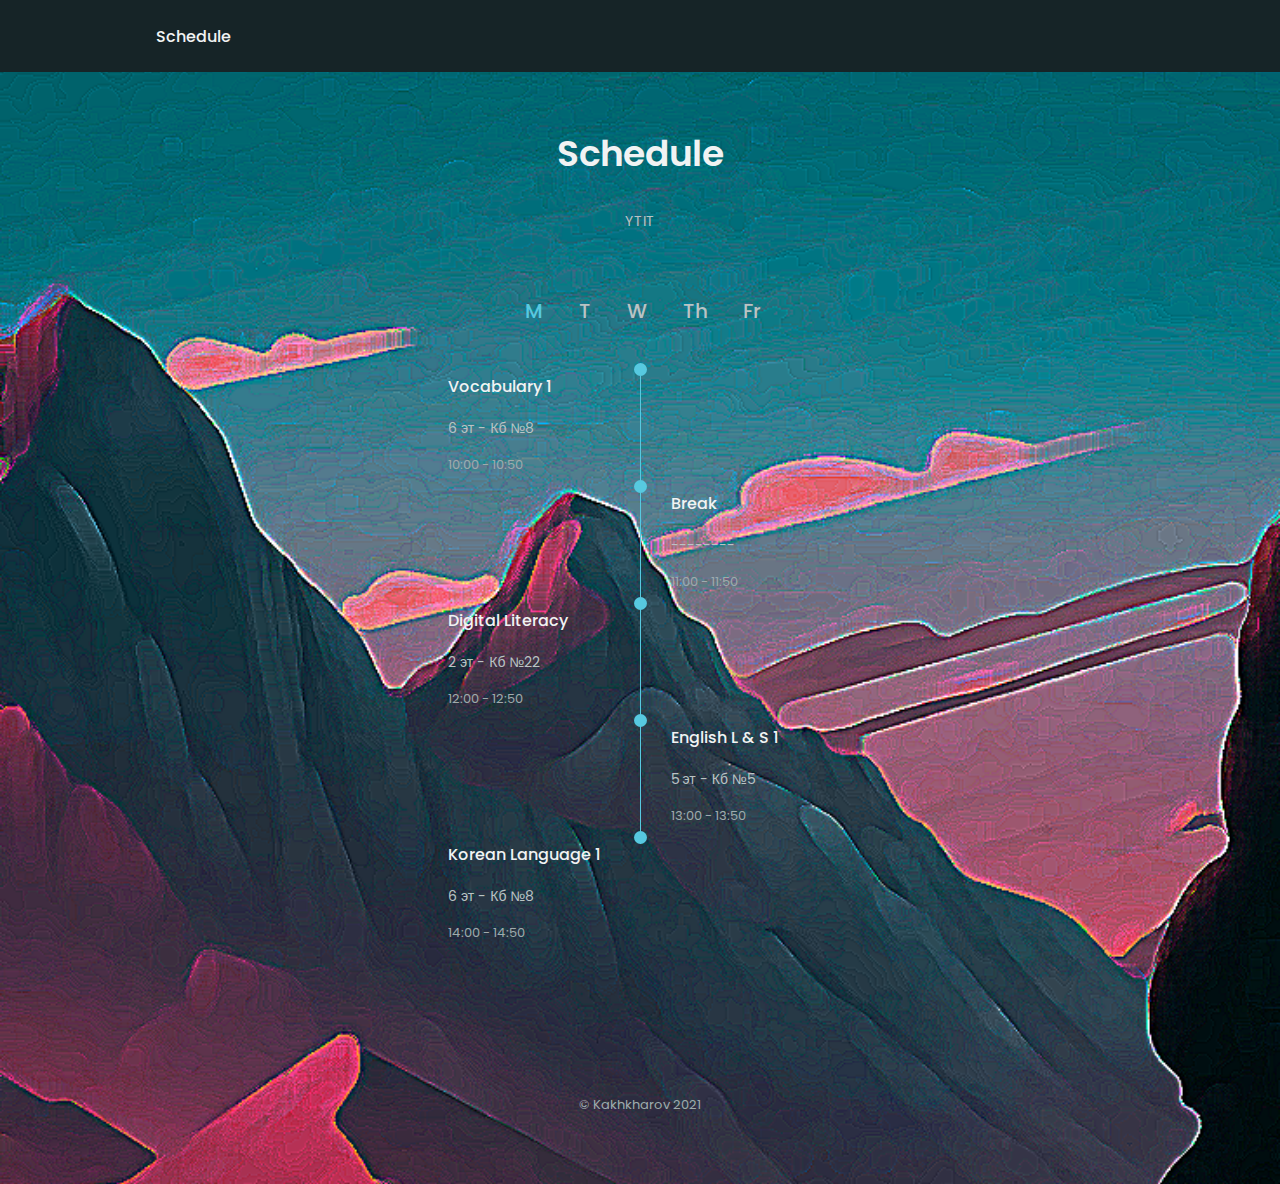
<file: index.html>
<!DOCTYPE html>
    <html lang="en">
    <head>
        <meta charset="UTF-8">
        <meta name="viewport" content="width=device-width, initial-scale=1.0">

        <!--==================== UNICONS ====================-->
        <link rel="stylesheet" href="https://unicons.iconscout.com/release/v4.0.0/css/line.css">
        
        <!--==================== SWIPER CSS ====================-->
        <link rel="stylesheet" href="assets/css/swiper-bundle.min.css">
        
        <!--==================== CSS ====================-->
        <link rel="stylesheet" href="assets/css/styles.css">

        <title>Kakhkharov</title>
    </head>
    <body>
        

       
        <!--==================== HEADER ====================-->
        <header class="header" id="header">
            <nav class="nav container" >
                <a href="#" class="nav__logo">Schedule</a>

                <div class="nav__btns">
                    <!-- Theme change button -->
                    <!-- <i class="uil uil-moon change-theme" id="theme-button"></i> -->
                </div>
            </nav>
        </header>

        <!--==================== MAIN ====================-->
        <main class="main">
            

            <!--==================== SCHEDULE ====================-->
             <section class="qualification section">
                <h2 class="section__title">Schedule</h2>
                <span class="section__subtitle">YTIT</span>


                <div class="qualification__container container">
                    <div class="qualification__tabs">
                        <div class="qualification__button button--flex qualification__active" data-target="#monday">
                            <i class="uil uil-ninja qualification__icon"></i>
                            M
                        </div>

                        <div class="qualification__button button--flex" data-target="#tuesday">
                            <i class="uil uil-grin-tongue-wink-alt qualification__icon"></i>
                            T
                        </div>
                        <div class="qualification__button button--flex" data-target="#wednesday">
                            <i class="uil uil-surprise qualification__icon"></i>
                            W
                        </div>
                        <div class="qualification__button button--flex" data-target="#thursday">
                            <i class="uil uil-unamused qualification__icon"></i>
                            Th
                        </div>
                        <div class="qualification__button button--flex" data-target="#friday">
                            <i class="uil uil-smile-wink-alt qualification__icon"></i>
                            Fr
                        </div>
                    </div>

                    <div class="qualification__sections"  >
                        <!--==================== MONDAY ====================-->
                        <div class="qualification__content qualification__active" data-content id="monday">
                            <!--==================== COURSE 1 ====================-->
                            <div class="qualification__data">
                                <div>
                                    <h3 class="qualification__title">Vocabulary 1</h3>
                                    <span class="qualification__subtitle">6 эт - Кб №8</span>
                                    <div class="qualification__calendar">
                                        <i class="uil uil-calendar-alt"></i>
                                        10:00 - 10:50
                                    </div>
                                </div>
                                <div>
                                    <span class="qualification__rounder"></span>
                                    <span class="qualification__line"></span>
                                </div>
                            </div>

                            <!--==================== COURSE 2====================-->
                            <div class="qualification__data">
                                <div>

                                </div>
                                <div>
                                    <span class="qualification__rounder"></span>
                                    <span class="qualification__line"></span>
                                </div>
                                <div>
                                    <h3 class="qualification__title">Break</h3>
                                    <span class="qualification__subtitle">--------</span>
                                    <div class="qualification__calendar">
                                        <i class="uil uil-calendar-alt"></i>
                                        11:00 - 11:50
                                    </div>
                                </div>
                            
                            </div>

                            <!--==================== COURSE 3 ====================-->
                            <div class="qualification__data">
                                <div>
                                    <h3 class="qualification__title">Digital Literacy</h3>
                                    <span class="qualification__subtitle">2 эт - Кб №22</span>
                                    <div class="qualification__calendar">
                                        <i class="uil uil-calendar-alt"></i>
                                        12:00 - 12:50
                                    </div>
                                </div>
                                <div>
                                    <span class="qualification__rounder"></span>
                                    <span class="qualification__line"></span>
                                </div>
                            </div>

                             <!--==================== COURSE 4====================-->
                             <div class="qualification__data">
                                <div>

                                </div>
                                <div>
                                    <span class="qualification__rounder"></span>
                                    <span class="qualification__line"></span>
                                </div>
                                <div>
                                    <h3 class="qualification__title">English L & S 1 </h3>
                                    <span class="qualification__subtitle">5 эт - Кб №5</span>
                                    <div class="qualification__calendar">
                                        <i class="uil uil-calendar-alt"></i>
                                        13:00 - 13:50
                                    </div>
                                </div>
                            
                            </div>
                            <!--==================== COURSE 5 ====================-->
                            <div class="qualification__data">
                                <div>
                                    <h3 class="qualification__title">Korean Language 1</h3>
                                    <span class="qualification__subtitle">6 эт - Кб №8</span>
                                    <div class="qualification__calendar">
                                        <i class="uil uil-calendar-alt"></i>
                                        14:00 - 14:50
                                    </div>
                                </div>
                                <div>
                                    <span class="qualification__rounder"></span>
<!--                                     <span class="qualification__line"></span> -->
                                </div>
                            </div>

                        

                             
                        </div>












                        <!--==================== TUESDAY 2====================-->
                        <div class="qualification__content" data-content id="tuesday">
                            <!--==================== COURSE 1 ====================-->
                            <div class="qualification__data">
                                <div>
                                    <h3 class="qualification__title">English L & S (1)</h3>
                                    <span class="qualification__subtitle">6 эт - Кб №8</span>
                                    <div class="qualification__calendar">
                                        <i class="uil uil-calendar-alt"></i>
                                        9:00 - 9:50
                                    </div>
                                </div>
                                <div>
                                    <span class="qualification__rounder"></span>
                                    <span class="qualification__line"></span>
                                </div>
                            </div>

                            <!--==================== COURSE 2====================-->
                            <div class="qualification__data">
                                <div>

                                </div>
                                <div>
                                    <span class="qualification__rounder"></span>
                                    <span class="qualification__line"></span>
                                </div>
                                <div>
                                    <h3 class="qualification__title">Introduction to Literature </h3>
                                    <span class="qualification__subtitle">1 эт - Кб №9</span>
                                    <div class="qualification__calendar">
                                        <i class="uil uil-calendar-alt"></i>
                                        10:00 - 10:50
                                    </div>
                                </div>
                            
                            </div>

                            <!--==================== COURSE 3 ====================-->
                            <div class="qualification__data">
                                <div>
                                    <h3 class="qualification__title">Introduction History</h3>
                                    <span class="qualification__subtitle">6 эт - Кб №6</span>
                                    <div class="qualification__calendar">
                                        <i class="uil uil-calendar-alt"></i>
                                        11:00 - 11:50
                                    </div>
                                </div>
                                <div>
                                    <span class="qualification__rounder"></span>
                                    <span class="qualification__line"></span>
                                </div>
                            </div>

                             <!--==================== COURSE 4====================-->
                             <div class="qualification__data">
                                <div>

                                </div>
                                <div>
                                    <span class="qualification__rounder"></span>
                                    <span class="qualification__line"></span>
                                </div>
                                <div>
                                    <h3 class="qualification__title">Break</h3>
                                    <span class="qualification__subtitle">--------</span>
                                    <div class="qualification__calendar">
                                        <i class="uil uil-calendar-alt"></i>
                                        12:00 - 12:50
                                    </div>
                                </div>
                            
                            </div>


                             <!--==================== COURSE 5 ====================-->
                             <div class="qualification__data">
                                <div>
                                    <h3 class="qualification__title">Academic Reading</h3>
                                    <span class="qualification__subtitle">6 эт - Кб №10</span>
                                    <div class="qualification__calendar">
                                        <i class="uil uil-calendar-alt"></i>
                                        13:00 - 13:50
                                    </div>
                                </div>
                                <div>
                                    <span class="qualification__rounder"></span>
                                    <span class="qualification__line"></span>
                                </div>
                            </div>
                            
                             <!--==================== COURSE 6====================-->
                             <div class="qualification__data">
                                <div>

                                </div>
                                <div>
                                    <span class="qualification__rounder"></span>
<!--                                     <span class="qualification__line"></span> -->
                                </div>
                                <div>
                                    <h3 class="qualification__title">Introduction To Academic Writing 1</h3>
                                    <span class="qualification__subtitle">6 эт - Кб №8</span>
                                    <div class="qualification__calendar">
                                        <i class="uil uil-calendar-alt"></i>
                                        14:00 - 14:50
                                    </div>
                                </div>
                            
                            </div>

                           
                            
                             
                           

                            
                        </div>























                        <!--==================== WED ====================-->
                        <div class="qualification__content" data-content id="wednesday">
                             <!--==================== COURSE 1 ====================-->
                             <div class="qualification__data">
                                <div>
                                    <h3 class="qualification__title">Academic Reading 1</h3>
                                    <span class="qualification__subtitle">6 эт - Кб №10</span>
                                    <div class="qualification__calendar">
                                        <i class="uil uil-calendar-alt"></i>
                                        10:00 - 10:50
                                    </div>
                                </div>
                                <div>
                                    <span class="qualification__rounder"></span>
                                    <span class="qualification__line"></span>
                                </div>
                            </div>

                            <!--==================== COURSE 2====================-->
                            <div class="qualification__data">
                                <div>

                                </div>
                                <div>
                                    <span class="qualification__rounder"></span>
                                    <span class="qualification__line"></span>
                                </div>
                                <div>
                                    <h3 class="qualification__title">Korean Language 1 </h3>
                                    <span class="qualification__subtitle">6 эт - Кб №8</span>
                                    <div class="qualification__calendar">
                                        <i class="uil uil-calendar-alt"></i>
                                        11:00 - 11:50
                                    </div>
                                </div>
                            
                            </div>

                            <!--==================== COURSE 3 ====================-->
                            <div class="qualification__data">
                                <div>
                                    <h3 class="qualification__title">Break</h3>
                                    <span class="qualification__subtitle">-------</span>
                                    <div class="qualification__calendar">
                                        <i class="uil uil-calendar-alt"></i>
                                        12:00 - 12:50
                                    </div>
                                </div>
                                <div>
                                    <span class="qualification__rounder"></span>
                                    <span class="qualification__line"></span>
                                </div>
                            </div>

                             <!--==================== COURSE 4====================-->
                             <div class="qualification__data">
                                <div>

                                </div>
                                <div>
                                    <span class="qualification__rounder"></span>
                                    <span class="qualification__line"></span>
                                </div>
                                <div>
                                    <h3 class="qualification__title">Digital Literacy</h3>
                                    <span class="qualification__subtitle">2 эт - Кб №22</span>
                                    <div class="qualification__calendar">
                                        <i class="uil uil-calendar-alt"></i>
                                        13:00 - 13:50
                                    </div>
                                </div>
                            
                            </div>


                             <!--==================== COURSE 5 ====================-->
                             <div class="qualification__data">
                                <div>
                                    <h3 class="qualification__title">Vocabulary 1</h3>
                                    <span class="qualification__subtitle">5 эт - Кб №6</span>
                                    <div class="qualification__calendar">
                                        <i class="uil uil-calendar-alt"></i>
                                        14:00 - 14:50
                                    </div>
                                </div>
                                <div>
                                    <span class="qualification__rounder"></span>
                                    <span class="qualification__line"></span>
                                </div>
                            </div>



                            
                            <!--==================== COURSE 6====================-->
                            <div class="qualification__data">
                                <div>

                                </div>
                                <div>
                                    <span class="qualification__rounder"></span>
                                    <!-- <span class="qualification__line"></span> -->
                                </div>
                                <div>
                                    <h3 class="qualification__title">Introduction to History </h3>
                                    <span class="qualification__subtitle">6 эт - Кб №9</span>
                                    <div class="qualification__calendar">
                                        <i class="uil uil-calendar-alt"></i>
                                        15:00 - 15:50
                                    </div>
                                </div>
                            
                            </div>
                        </div>















                         <!--==================== THURSDAY ====================-->
                         <div class="qualification__content" data-content id="thursday">
                              <!--==================== COURSE 0====================-->
                            <div class="qualification__data">
                                <div>

                                </div>
                                <div>
                                    <span class="qualification__rounder"></span>
                                    <span class="qualification__line"></span>
                                </div>
                                <div>
                                    <h3 class="qualification__title">Introduction to Literature</h3>
                                    <span class="qualification__subtitle">4 эт - Кб №1</span>
                                    <div class="qualification__calendar">
                                        <i class="uil uil-calendar-alt"></i>
                                        12:00 - 12:50
                                    </div>
                                </div>
                            
                            </div>
                            <!--==================== COURSE 1 ====================-->
                            <div class="qualification__data">
                                <div>
                                    <h3 class="qualification__title">Introduction to Academic Writing (1)</h3>
                                    <span class="qualification__subtitle">6 эт - Кб №8</span>
                                    <div class="qualification__calendar">
                                        <i class="uil uil-calendar-alt"></i>
                                        13:00 - 13:50
                                    </div>
                                </div>
                                <div>
                                    <span class="qualification__rounder"></span>
                                    <span class="qualification__line"></span>
                                </div>
                            </div>

                            <!--==================== COURSE 2====================-->
                            <div class="qualification__data">
                                <div>

                                </div>
                                <div>
                                    <span class="qualification__rounder"></span>
                                    <span class="qualification__line"></span>
                                </div>
                                <div>
                                    <h3 class="qualification__title">Break</h3>
                                    <span class="qualification__subtitle">--------</span>
                                    <div class="qualification__calendar">
                                        <i class="uil uil-calendar-alt"></i>
                                        14:00 - 14:50
                                    </div>
                                </div>
                            
                            </div>

                            <!--==================== COURSE 3 ====================-->
                            <div class="qualification__data">
                                <div>
                                    <h3 class="qualification__title">Academic Reading (1)</h3>
                                    <span class="qualification__subtitle">6 эт - Кб №9</span>
                                    <div class="qualification__calendar">
                                        <i class="uil uil-calendar-alt"></i>
                                        15:00 - 15:50
                                    </div>
                                </div>
                                <div>
                                    <span class="qualification__rounder"></span>
                                    <span class="qualification__line"></span>
                                </div>
                            </div>

                             <!--==================== COURSE 4====================-->
                             <div class="qualification__data">
                                <div>

                                </div>
                                <div>
                                    <span class="qualification__rounder"></span>
                                    <!-- <span class="qualification__line"></span> -->
                                </div>
                                <div>
                                    <h3 class="qualification__title">English L & S (1)</h3>
                                    <span class="qualification__subtitle">6 эт - Кб №9</span>
                                    <div class="qualification__calendar">
                                        <i class="uil uil-calendar-alt"></i>
                                        16:00 - 16:50
                                    </div>
                                </div>
                            
                            </div>


                
                           

                            
                        </div>
















                         <!--==================== FRIDAY 5====================-->
                         <div class="qualification__content" data-content id="friday">
                            <!--==================== COURSE 1 ====================-->
                            <div class="qualification__data">
                                <div>
                                    <h3 class="qualification__title">Korean Language 1</h3>
                                    <span class="qualification__subtitle">6 эт - Кб №9</span>
                                    <div class="qualification__calendar">
                                        <i class="uil uil-calendar-alt"></i>
                                        11:00 - 11:50
                                    </div>
                                </div>
                                <div>
                                    <span class="qualification__rounder"></span>
                                    <span class="qualification__line"></span>
                                </div>
                            </div>

                            <!--==================== COURSE 2====================-->
                            <div class="qualification__data">
                                <div>

                                </div>
                                <div>
                                    <span class="qualification__rounder"></span>
                                    <span class="qualification__line"></span>
                                </div>
                                <div>
                                    <h3 class="qualification__title">Vocabulary 1</h3>
                                    <span class="qualification__subtitle">6 эт - Кб №9</span>
                                    <div class="qualification__calendar">
                                        <i class="uil uil-calendar-alt"></i>
                                        12:00 - 12:50
                                    </div>
                                </div>
                            
                            </div>

                            <!--==================== COURSE 3 ====================-->
                            <div class="qualification__data">
                                <div>
                                    <h3 class="qualification__title">Introduction to Academic Writing 1</h3>
                                    <span class="qualification__subtitle">6 эт - Кб №10</span>
                                    <div class="qualification__calendar">
                                        <i class="uil uil-calendar-alt"></i>
                                        13:00 - 13:50
                                    </div>
                                </div>
                                <div>
                                    <span class="qualification__rounder"></span>
                                    <span class="qualification__line"></span>
                                </div>
                            </div>

                             <!--==================== COURSE 4====================-->
                             <div class="qualification__data">
                                <div>

                                </div>
                                <div>
                                    <span class="qualification__rounder"></span>
                                    <!-- <span class="qualification__line"></span> -->
                                </div>
                                <div>
                                    <h3 class="qualification__title">Korean Language 1</h3>
                                    <span class="qualification__subtitle">5 эт - Кб №23</span>
                                    <div class="qualification__calendar">
                                        <i class="uil uil-calendar-alt"></i>
                                        14:00 - 14:50
                                    </div>
                                </div>
                            
                            </div>

                            
                        </div>






                    </div>
                </div>

            </section>
        </main>

        <!--==================== FOOTER ====================-->
        <footer class="footer">
            <div class="footer__bg">
    
                <p class="footer__copy">&#169; Kakhkharov 2021</p>
            </div>
            
        </footer>
        
        <!--==================== SCROLL TOP ====================-->
        <a href="" class="scrollup" id="scroll-up">
            <i class="uil uil-arrow-up scrollup__icon"></i>
        </a>

        <!--==================== SWIPER JS ====================-->
        <script src="assets/js/swiper-bundle.min.js"></script>

        <!--==================== MAIN JS ====================-->
        <script src="assets/js/main.js"></script>
    </body>
</html>
</file>
<file: assets/css/styles.css>
/*==================== GOOGLE FONTS ====================*/
@import url('https://fonts.googleapis.com/css2?family=Poppins:wght@400;500;600&display=swap');

/*==================== VARIABLES CSS ====================*/
:root {
    --header-height: 3rem;

    /*========== Colors ==========*/
    /* Change favorite color */
    --hue-color: 190; /*Purple 250 - Green 142 - Blue 230 - Pink 340*/

    /* HSL color mode */
     --first-color: hsl(var(--hue-color), 69%, 61%);
    --first-color-second: hsl(var(--hue-color), 69%, 61%);
    --first-color-alt: hsl(var(--hue-color), 57%, 53%);
    --first-color-lighter: hsl(var(--hue-color), 92%, 85%);
    --title-color: hsl(var(--hue-color), 8%, 15%);
    --text-color: hsl(var(--hue-color), 8%, 45%);
    --text-color-light: hsl(var(--hue-color), 8%, 65%);
    --input-color: hsl(var(--hue-color), 70%, 96%);
    --body-color: hsl(var(--hue-color), 60%, 99%);
    --container-color: #FFF;
    --scroll-bar-color: hsl(var(--hue-color), 12%, 90%);
    --scroll-thumb-color: hsl(var(--hue-color), 12%, 80%);

    --first-color-second: hsl(var(--hue-color), 30%, 8%);
    --title-color: hsl(var(--hue-color), 8%, 95%);
    --text-color: hsl(var(--hue-color), 8%, 75%);
    --input-color: hsl(var(--hue-color), 29%, 16%);
    --body-color: hsl(var(--hue-color), 28%, 12%);
    --container-color: hsl(var(--hue-color), 29%, 16%);

    /*========== Font and typography ==========*/
    --body-font: 'Poppins', sans-serif;

    /* .5rem = 8px, 1rem = 16px, 1.5rem = 24px ... */
    --big-font-size: 2rem;
    --h1-font-size: 1.5rem;
    --h2-font-size: 1.25rem;
    --h3-font-size: 1.125rem;
    --normal-font-size: .938rem;
    --small-font-size: .831rem;
    --smaller-font-size: .75rem;

    /*========== Font weight ==========*/
    --font-medium: 500;
    --font-semi-bold: 600;

    /*========== Margines Bottom ==========*/
    /* .25rem = 4px, .5rem = 8px, .75rem = 12px ... */
    --mb-0-25: .25rem;
    --mb-0-5: .5rem;
    --mb-0-75: .75rem;
    --mb-1: 1rem;
    --mb-1-5: 1.5rem;
    --mb-2: 2rem;
    --mb-2-5: 2.5rem;
    --mb-3: 3rem;

    /*========== z index ==========*/
    --z-tooltip: 10;
    --z-fixed: 100;
    --z-modal: 1000;
}

/* Font size for large devices */
@media screen and (min-width: 968px) {
    :root {
        --big-font-size: 3rem;
        --h1-font-size: 2.25rem;
        --h2-font-size: 1.5rem;
        --h3-font-size: 1.25rem;
        --normal-font-size: 1rem;
        --small-font-size: .875rem;
        --smaller-font-size: .813rem;
    }
}

/*========== Variables Dark theme ==========*/


body{
    background: url(../video/final-new.png) no-repeat;
    background-size: cover;
    height: 100%;
    width: 100%;
}

body.dark-theme{
    
    /* HSL color mode */
    /* --first-color-second: hsl(var(--hue-color), 30%, 8%);
    --title-color: hsl(var(--hue-color), 8%, 95%);
    --text-color: hsl(var(--hue-color), 8%, 75%);
    --input-color: hsl(var(--hue-color), 29%, 16%);
    --body-color: hsl(var(--hue-color), 28%, 12%);
    --container-color: hsl(var(--hue-color), 29%, 16%); */
}

/*========== Button Dark/Light ==========*/

.nav__btns{
    display: flex;
    align-items: center;
}

/* .change-theme{
    font-size: 1.25rem;
    color: var(--title-color);
    margin-right: var(--mb-1);
    cursor: pointer;
} */


.change-theme:hover{
    color: var(--first-color);
}

/*==================== BASE ====================*/
*{
    box-sizing: border-box;
    padding: 0;
    /* margin: 0; */
}


html{
    scroll-behavior: smooth;
}

body{
    margin: 0 0 var(--header-height) 0;
    font-family: var(--body-font);
    font-size: var(--normal-font-size);
    background-color: var(--body-color);
    color: var(--text-color);
}

h1,h2,h3,h4{
    color: var(--title-color);
    font-weight: var(--font-semi-bold);
}

ul{
    list-style: none;
}

a{
    text-decoration: none;
}

img{
    max-width: 100%;
    height: auto;
}

/*==================== REUSABLE CSS CLASSES ====================*/
.section{
    padding: 2rem 0 4rem;
}

.section__title{
    font-size: var(--h1-font-size);
}

.section__subtitle{
    display: block;
    font-size: var(--small-font-size);
    margin-bottom: var(--mb-3);
}


.section__title,
.section__subtitle{
    text-align: center;
}

/*==================== LAYOUT ====================*/
.container{
    max-width: 768px;
    margin-left: var(--mb-1-5);
    margin-right: var(--mb-1-5);
}



.grid{
    display: grid;
    gap: 1.5rem;
}


.header{
    width: 100%;
    position: fixed;
    bottom: 0;
    left: 0;
    z-index: var(--z-fixed);
    background-color: var(--body-color);
}


/*==================== NAV ====================*/

.nav{
    max-width: 968px;
    height: var(--header-height);
    display: flex;
    justify-content: space-between;
    align-items: center;
}


.nav__logo,
.nav__toggle{
    color: var(--title-color);
    font-weight: var(--font-medium);
}


.nav__logo:hover{
    color: var(--first-color);
}


.nav__toggle{
    font-size: 1.1rem;
    cursor: pointer;
}

.nav__toggle:hover{
    color: var(--first-color);
}


@media screen and (max-width: 767px) {
    .nav__menu{
        position: fixed;
        bottom: -100%;
        left: 0;
        width: 100%;
        background-color: var(--body-color);
        padding: 2rem 1.5rem 4rem;
        box-shadow: 0 -1px 4px rgba(0, 0, 0, .15);
        border-radius: 1.5rem 1.5rem 0 0;
        transition: .3s;
    }
    
}


.nav__list{
    grid-template-columns: repeat(3, 1fr);
    gap: 2rem;
}


.nav__link{
    display: flex;
    flex-direction: column;
    align-items: center;
    font-size: var(--small-font-size);
    color: var(--title-color);
    font-weight: var(--font-medium);
}

.nav__link:hover{
    color: var(--first-color);
}

.nav__icon{
    font-size: 1.2rem;
}

.nav__close{
    position: absolute;
    right: 1.3rem;
    bottom: .5rem;
    font-size: 1.5rem;
    cursor: pointer;
    color: var(--first-color);
}

.nav__close:hover{
    color: var(--first-color-alt);
}



/* show menu */
.show-menu{
    bottom: 0;
}

/* Active link */
.active-link{
    color: var(--first-color);
}

/* Change background header */

.scroll-header{
    box-shadow: 0 -5px 4px rgba(0, 0, 0, .15);
}


/*==================== BUTTONS ====================*/

.button{
    display: inline-block;
    background-color: var(--first-color);
    color: #FFF;
    padding: 1rem;
    border-radius: .5rem;
    font-weight: var(--font-medium);
}

.button:hover{
    background-color: var(--first-color-alt);
}


.button__icon{
    font-size: 1.25rem;
    margin-left: var(--mb-0-5);
    transition: .3s;
}

.button--flex{
    display: inline-flex;
    align-items: center;
}


.button--small{
    padding: .75rem 1rem;
}


.button--link{
    padding: 0;
    background-color: transparent;
    color: var(--first-color);
}


.button--link:hover{
    background-color: transparent;
    color: var(--first-color-alt);
}


.button--white{
    background-color: #FFF;
    color: var(--first-color);
}

.button--white:hover{
    background-color: #FFF;
}




/*==================== QUALIFICATION ====================*/

.qualification__tabs{
    display: flex;
    justify-content: space-evenly;
    margin-bottom: var(--mb-2);
}

.qualification__button{
    font-size: var(--h3-font-size);
    font-weight: var(--font-medium);
    cursor: pointer;
}

.qualification__button:hover{
    color: var(--first-color);
}

.qualification__icon{
    font-size: 1.8rem;
    margin-right: var(--mb-0-25);
}


.qualification__data{
    display: grid;
    grid-template-columns: 1fr max-content 1fr;
    column-gap: 1.5rem;
}


.qualification__title{
    font-size: var(--normal-font-size);
    font-weight: var(--font-medium);
}


.qualification__subtitle{
    display: inline-block;
    font-size: var(--small-font-size);
    margin-bottom: var(--mb-1);
}

.qualification__calendar{
    font-size: var(--smaller-font-size);
    color: var(--text-color-light);
}


.qualification__rounder{
    display: inline-block;
    width: 13px;
    height: 13px;
    background-color: var(--first-color);
    border-radius: 50%;
}

.qualification__line{
    display: block;
    width: 1px;
    height: 100%;
    background-color: var(--first-color);
    transform: translate(6px, -7px);
}


.qualification [data-content]{
    display: none;
}

.qualification__active[data-content]{
    display: block;
}

.qualification__button.qualification__active{
    color: var(--first-color);
}


/*==================== FOOTER ====================*/

.footer{
    padding-top: 0;
}

.footer__container{
    row-gap: 3.5rem;
}

.footer__bg{
    
    padding: 1rem 0 1rem;
}



.footer__copy{
    font-size: var(--smaller-font-size);
    text-align: center;
    color: var(--text-color-light);
    margin-top: var(--mb-3);
}







.video{
    max-width: 100%;
    width: auto;
    
    
}




video__play{
    max-width: 100%;
    width: auto;
}











/*========== SCROLL UP ==========*/

.scrollup{
    position: fixed;
    right: 1rem;
    bottom: -20%;
    background-color: var(--first-color);
    opacity: .8;
    padding: 0 .3rem;
    border-radius: .4rem;
    z-index: var(--z-tooltip);
    transition: .4s;
}


.scrollup:hover{
    background-color: var(--first-color-alt);
}

.scrollup__icon{
    font-size: 1.5rem;
    color: #FFF;
}

/* Show scroll */
.show-scroll{
    bottom: 5rem;
}

/*========== SCROLL BAR ==========*/

::-webkit-scrollbar{
    width: .60rem;
    background-color: var(--scroll-bar-color);
    border-radius: .5rem;
}

::-webkit-scrollbar-thumb{
    background-color: var(--scroll-thumb-color);
    border-radius: .5rem;
}


/*==================== MEDIA QUERIES ====================*/
/* For small devices */
@media screen and (max-width: 350px) {
    .video{
        width: 100%;
    }

    .container{
        margin-left: var(--mb-1);
        margin-right: var(--mb-1);
    }

    .nav__menu{
        padding: 2rem .25rem 4rem;
    }
    .nav__list{
        column-gap: 0;
    }

    .home__content{
        grid-template-columns: .25fr 3fr;
    }
    .home__blob{
        width: 180px;
    }

    .skills__title{
        font-size: var(--normal-font-size);
    }

    .qualification__data{
        gap: .5rem;
    }

    .services__container{
        grid-template-columns: max-content;
        justify-content: center;
    }

    .services__content{
        padding-right: 3.5rem;
    }

    .services__modal{
        padding: 0 .5rem;
    }

    .project__img{
        width: 200px;
    }

    .testimonial__data,
    .testimonial__header{
        flex-direction: column;
        align-items: center;
    }

    .testimonial__img{
        margin-right: 0;
        margin-bottom: var(--mb-0-25);
    }

    .testimonial__data,
    .testimonial__description{
        text-align: center;
    }
}

/* For medium devices */


@media screen and (min-width: 568px) {
    .video{
        width: 100%;
    }

    .home__content{
        grid-template-columns: max-content 1fr 1fr;
    }
    .home__data{
        grid-column: initial;
    }
    .home__img{
        order: 1;
        justify-self: center;
    }
    .about__container,
    .skills__container,
    .portfolio__content,
    .project__container,
    .contact__container,
    .footer__container{
        grid-template-columns: repeat(2, 1fr);
    }
    .qualification__sections{
        display: grid;
        grid-template-columns: .6rf;
        justify-content: center;
    }
}

@media screen and (min-width: 768px) {
    .video{
        width: 100%;
    }
    .container{
        margin-left: auto;
        margin-right: auto;
    }

    body{
        margin: 0;
    }

    .section{
        padding: 6rem 0 2rem;
    }

    .section__subtitle{
        margin-bottom: 4rem;
    }
    

    .header{
        top: 0;
        bottom: initial;
    }

    .header,
    .main,
    .footer__container{
        padding: 0 1rem;
    }

    .nav{
        height: calc(var(--header-height) + 1.5rem);
        column-gap: 1rem;
    }

    .nav__icon,
    .nav__close,
    .nav__toggle{
        display: none;
    }

    .nav__list{
        display: flex; 
        column-gap: 2rem;
    }

    .nav__menu{
        margin-left: auto;
    }

    .change-theme{
        margin: 0;
    }

    .home__container{
        row-gap: 5rem;
    }

    .home__container{
        padding-top: 5.5rem;
        column-gap: 2rem;
    }


    .home__blob{
        width: 270px;
    }

    .home__scroll{
        display: block;
    }

    .home__scroll-button{
        margin-left: 3rem;
    }


    .about__container{
        column-gap: 5rem;
    }

    .about__img{
        width: 350px;
    }

    .about__description{
        text-align: initial;
    }

    .about__info{
        justify-content: space-between;
    }

    .about__buttons{
        justify-content: initial;
    }

    .qualification__tabs{
        justify-content: center;
    }
    .qualification__button{
        margin: 0 var(--mb-1);
    }

    .qualification__sections{
        grid-template-columns: .5fr;
    }

    .services__container{
        grid-template-columns: repeat(3, 218px);
        justify-content: center;
    }

    .services__icon{
        font-size: 2rem;
    }

    .services__content{
        padding: 6rem 0 2rem 2.5rem;
    }

    .services__modal-content{
        width: 450px;
    }

    .portfolio__img{
        width: 320px;
    }

    .portfolio__content{
        align-items: center;
    }

    .project{
        text-align: initial;
    }

    .project__bg{
        background: none;
    }
    .project__container{
        background-color: var(--first-color-second);
        border-radius: 1rem;
        padding: 3rem 2.5rem 0;
        grid-template-columns: 1fr max-content;
        column-gap: 3rem;
    }

    .project__data{
        padding-top: .8rem;
    }

    .footer__container{
        grid-template-columns: repeat(3, 1fr);
    }

    .footer__bg{
        padding: 3rem 0 3.5rem;
    }

    .footer__links{
        flex-direction: row;
        column-gap: 2rem;
    }



    .footer__socials{
        justify-self: flex-end;
    }

    .footer__copy{
         margin-top: 4.5rem;
    }


}

/* For large devices */


@media screen and (min-width: 1024px){
    .header,
    .main,
    .footer__container{
        padding: 0;
    }
    
    .video{
        width: 100%;
    }

    .home__blob{
        width: 320px;
    }
    .home__social{
        transform: translateX(-6rem);
    }

    .services__container{
        grid-template-columns: repeat(3, 238px);
    }

    .portfolio__content{
        column-gap: 5rem;
    }

    .swiper-portfolio-icon{
        font-size: 3.5rem;
    }

    .swiper-button-prev{
        left: -3.5rem;
    }

    .swiper-button-next{
        right: -3.5rem;

    }

    .swiper-container-horizontal > .swiper-pagination-bullets{
        bottom: -4.5rem;
    }

    .contact__form{
        width: 460px;
    }
    .contact__inputs{
        grid-template-columns: repeat(2, 1fr);
    }



}
</file>
